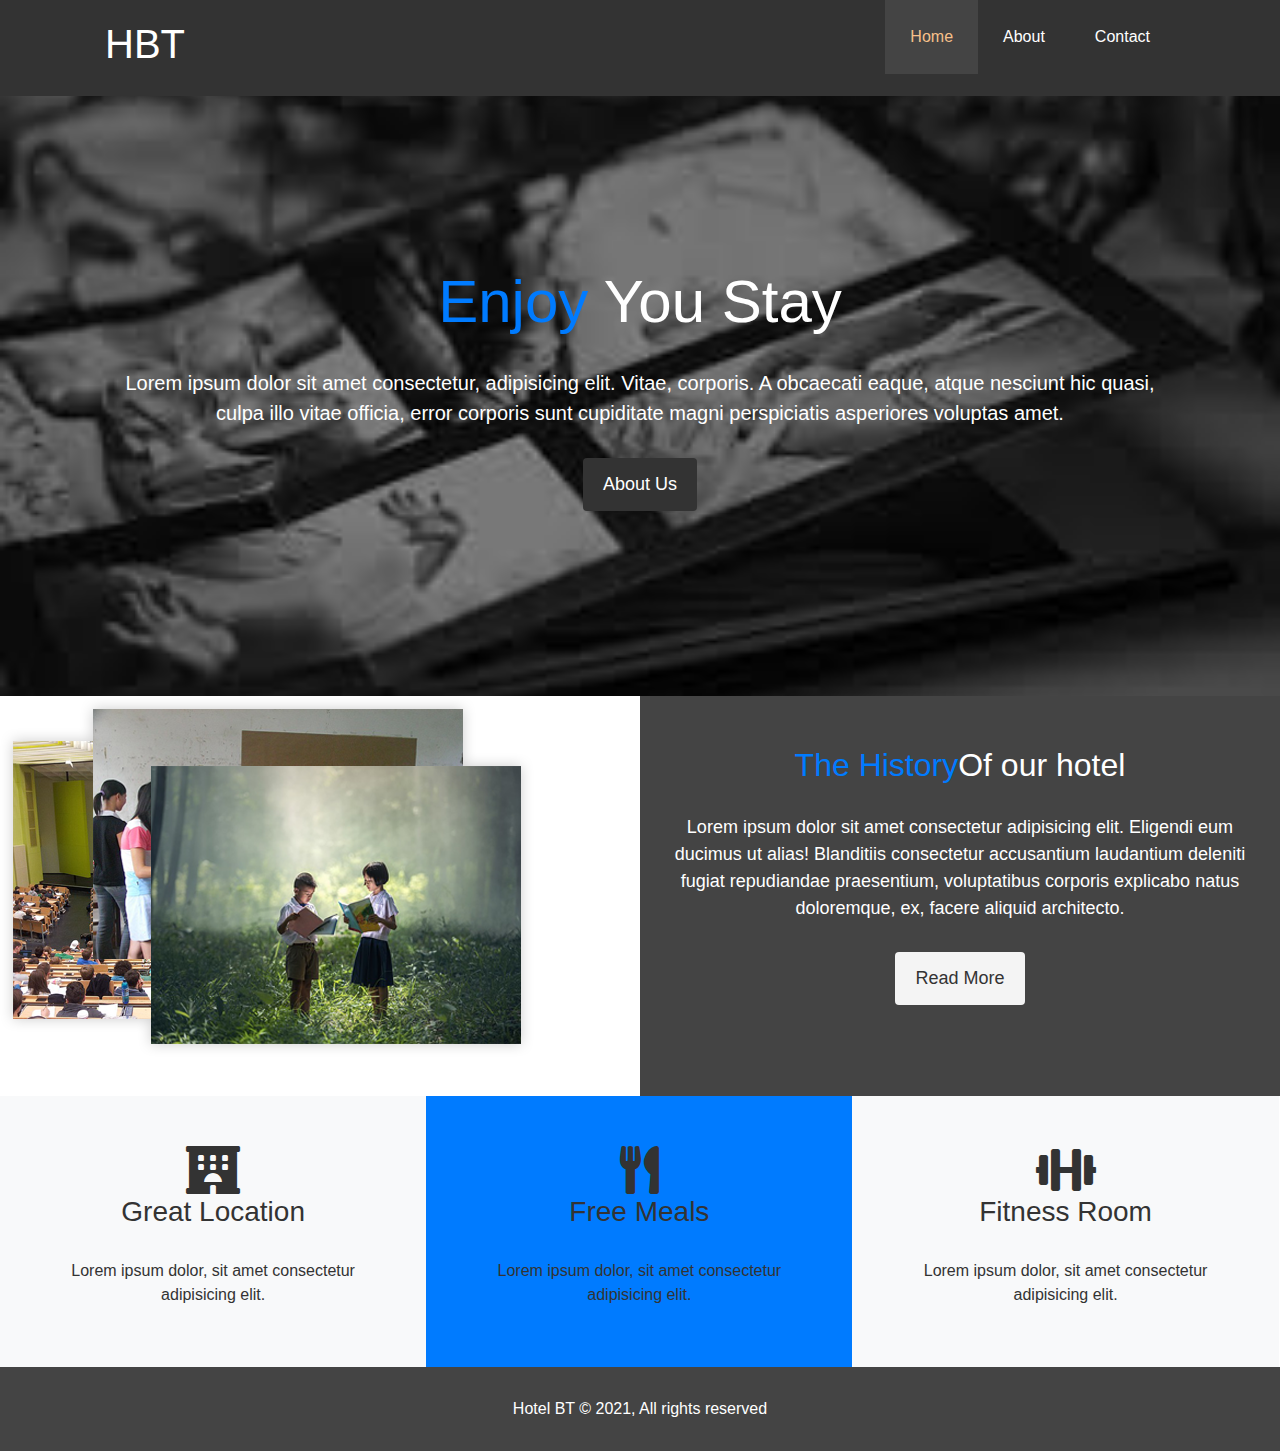
<file: index.html>
<!DOCTYPE html>
<html lang="en">
<head>
    <meta charset="UTF-8">
    <title>Hotel</title>
    <link rel="stylesheet" href="css/bootstrap.css">
    <meta name="viewport" content="width=device-width, initial-scale=1">
    <link rel="stylesheet" href="css/main.css">
    <link rel="stylesheet" href="fontawesome-free-5.15.1-web/css/all.css">
</head>
<body>

   <header>
        <nav id="navbar">
            <div class="container">
                <h1 class="logo"><a href="#">HBT</a></h1>
                <ul>
                    <li><a href="#" class="current">Home</a></li>
                    <li><a href="about.html">About</a></li>
                    <li><a href="contact.html">Contact</a></li>
                </ul>
            </div>
        </nav>
        <div id="showcase">
            <div class="container">
                <div class="showcase-content">
                    <h1><span class="text-primary">Enjoy</span> You Stay</h1>
                    <p>
                        Lorem ipsum dolor sit amet consectetur, adipisicing elit. Vitae, corporis. A obcaecati eaque, atque nesciunt hic quasi,
                        culpa illo vitae officia, error corporis sunt cupiditate magni perspiciatis asperiores voluptas amet.
                    </p>
                    <a href="about.html" class="btn">About Us</a>
                </div>
            </div>
        </div>
   </header>
   <section id="home-info">
       <div class="info-img"></div>
       <div class="info-content">
           <h2><span class="text-primary">The History</span>Of our hotel</h2>
           <p>
            Lorem ipsum dolor sit amet consectetur adipisicing elit. Eligendi eum ducimus ut alias! Blanditiis consectetur
            accusantium laudantium deleniti fugiat repudiandae praesentium, voluptatibus corporis explicabo natus doloremque, ex,
            facere aliquid architecto.
           </p>
           <a href="about.html" class="btn btn-light">Read More</a>
       </div>
   </section>
   <section id="features">
       <div class="box bg-light">
           <i class="fas fa-hotel fa-3x"></i>
           <h3>Great Location</h3>
           <p>
            Lorem ipsum dolor, sit amet consectetur adipisicing elit.
           </p>
       </div>
       <div class="box bg-primary">
           <i class="fas fa-utensils fa-3x"></i>
           <h3>Free Meals</h3>
           <p>
            Lorem ipsum dolor, sit amet consectetur adipisicing elit.
           </p>
       </div>
       <div class="box bg-light">
           <i class="fas fa-dumbbell fa-3x"></i>
           <h3>Fitness Room</h3>
           <p>
            Lorem ipsum dolor, sit amet consectetur adipisicing elit.
           </p>
       </div>
   </section>
   <div class="clr"></div>
   <footer id="main-footer">
       <p> Hotel BT &copy; 2021, All rights reserved</p>
   </footer>


<script src="js/jQuery.min.js"></script>
<script src="js/src/popover.js"></script>
<script src="js/bootstrap.js"></script>
</body>
</html>
</file>
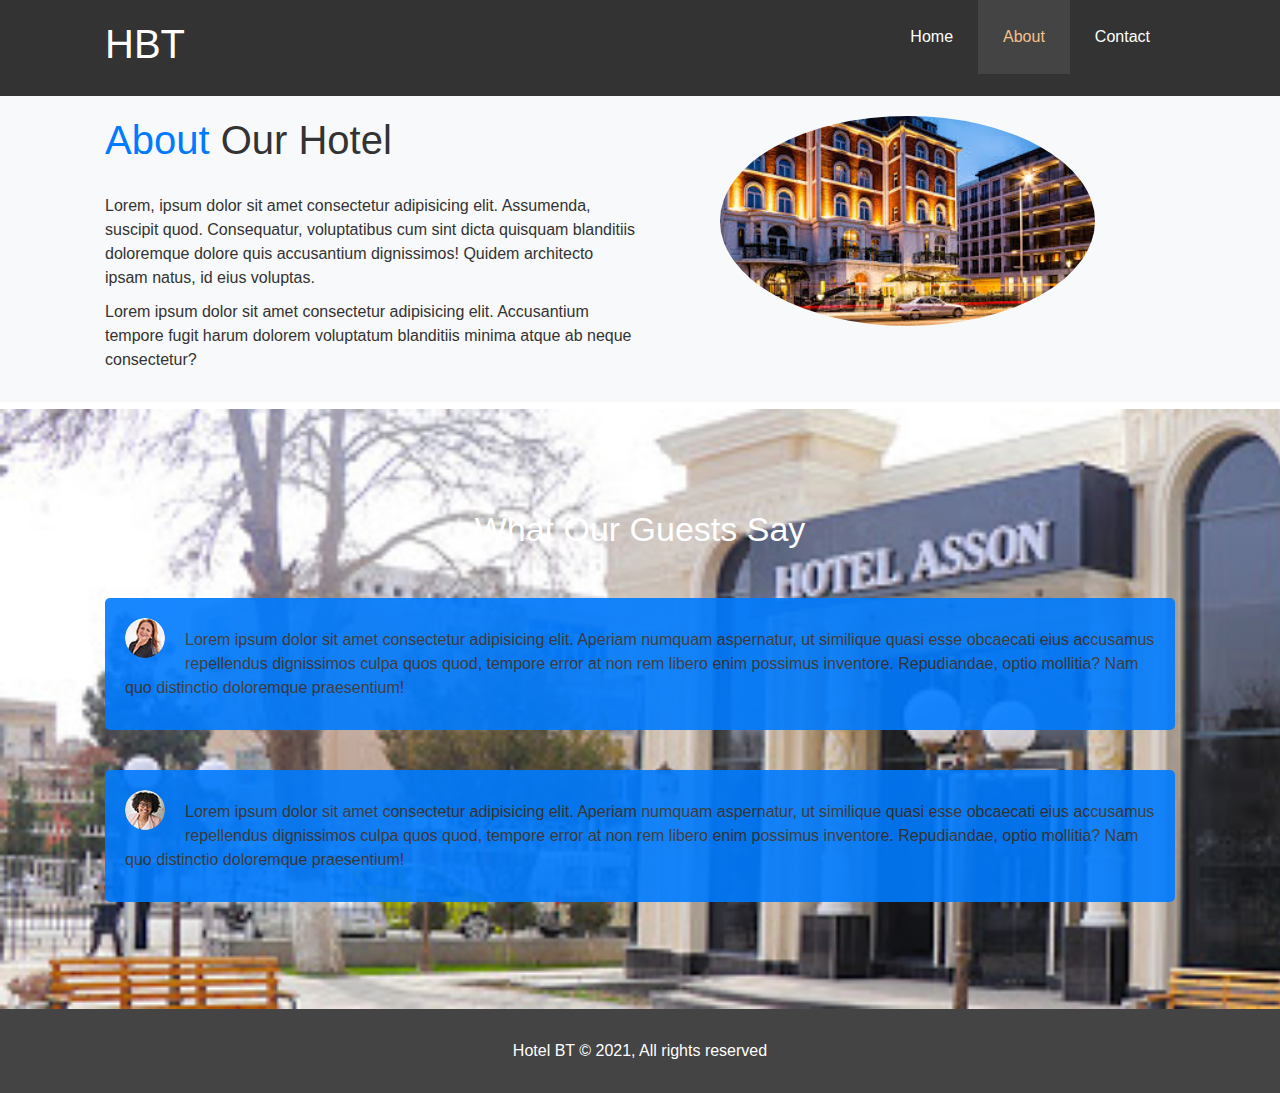
<file: about.html>
<!DOCTYPE html>
<html lang="en">
<head>
    <meta charset="UTF-8">
    <title>Hotel2</title>
    <link rel="stylesheet" href="css/bootstrap.css">
    <meta name="viewport" content="width=device-width, initial-scale=1">
    <link rel="stylesheet" href="css/main.css">
    <link rel="stylesheet" href="fontawesome-free-5.15.1-web/css/all.css">
</head>
<body>

    <header>
        <nav id="navbar">
            <div class="container">
                <h1 class="logo"><a href="#">HBT</a></h1>
                <ul>
                    <li><a href="index.html">Home</a></li>
                    <li><a href="about.html" class="current">About</a></li>
                    <li><a href="contact.html">Contact</a></li>
                </ul>
            </div>
        </nav>
    </header>

    <section id="about-info" class="bg-light">
        <div class="container">
            <div class="info-left">
                <h1><span class="text-primary">About</span> Our Hotel</h1>
                <p>
                    Lorem, ipsum dolor sit amet consectetur adipisicing elit. Assumenda, suscipit quod. Consequatur, voluptatibus cum sint
                    dicta quisquam blanditiis doloremque dolore quis accusantium dignissimos! Quidem architecto ipsam natus, id eius
                    voluptas.
                </p>
                <p>
                    Lorem ipsum dolor sit amet consectetur adipisicing elit. Accusantium tempore fugit harum dolorem voluptatum blanditiis
                    minima atque ab neque consectetur?
                </p>
            </div>
            <div class="info-right">
                <img src="images/hotel.jpg" alt="our beautiful hotel">
            </div>
        </div>
    </section>
    <div class="clr"></div>

    <section id="testimonials">
        <div class="container">
            <h2>What Our Guests Say</h2>
            <div class="testimonial bg-primary">
                <img src="images/author-02.png" alt="Zumrad">
                <p>
                    Lorem ipsum dolor sit amet consectetur adipisicing elit. Aperiam numquam aspernatur, ut similique quasi esse
                    obcaecati eius accusamus repellendus dignissimos culpa quos quod, tempore error at non rem libero enim possimus
                    inventore. Repudiandae, optio mollitia? Nam quo distinctio doloremque praesentium!
                </p>
            </div>
            <div class="testimonial bg-primary">
                <img src="images/author-04.png" alt="Qimmat">
                <p>
                    Lorem ipsum dolor sit amet consectetur adipisicing elit. Aperiam numquam aspernatur, ut similique quasi esse
                    obcaecati eius accusamus repellendus dignissimos culpa quos quod, tempore error at non rem libero enim possimus
                    inventore. Repudiandae, optio mollitia? Nam quo distinctio doloremque praesentium!
                </p>
            </div>
        </div> 
    </section>
    <footer id="main-footer">
        <p> Hotel BT &copy; 2021, All rights reserved</p>
    </footer>




<script src="js/jQuery.min.js"></script>
<script src="js/src/popover.js"></script>
<script src="js/bootstrap.js"></script>
</body>
</html>
</file>
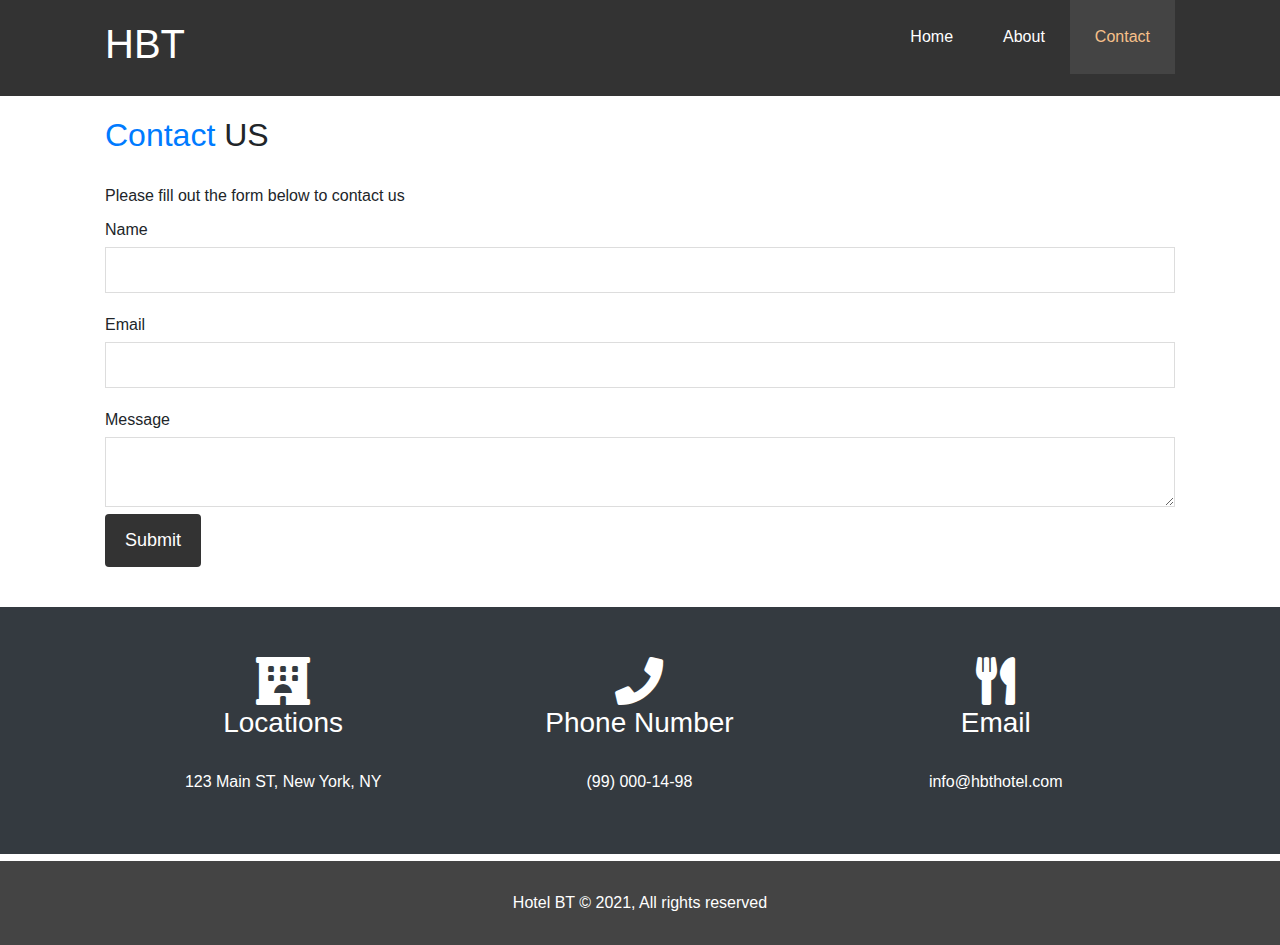
<file: contact.html>
<!DOCTYPE html>
<html lang="en">
<head>
    <meta charset="UTF-8">
    <title>Hotel3</title>
    <link rel="stylesheet" href="css/bootstrap.css">
    <meta name="viewport" content="width=device-width, initial-scale=1">
    <link rel="stylesheet" href="css/main.css">
    <link rel="stylesheet" href="fontawesome-free-5.15.1-web/css/all.css">
</head>
<body>

    <header>
        <nav id="navbar">
            <div class="container">
                <h1 class="logo"><a href="#">HBT</a></h1>
                <ul>
                    <li><a href="index.html">Home</a></li>
                    <li><a href="about.html">About</a></li>
                    <li><a href="contact.html" class="current">Contact</a></li>
                </ul>
            </div>
        </nav>
    </header>

    <section id="contact-form">
        <div class="container">
            <h1><span class="text-primary">Contact</span> US</h1>
            <p>Please fill out the form below to contact us</p>
            <form>
                <div class="form-group">
                    <label for="name">Name</label>
                    <input type="text" id="name" name="name">
                </div>
                <div class="form-group">
                    <label for="email">Email</label>
                    <input type="text" id="email" name="email">
                </div>
                <div class="form-group">
                    <label for="message">Message</label>
                    <textarea type="text" id="message" name="message"></textarea>
                    <button class="btn">Submit</button>
                </div>
            </form>
        </div>
    </section>

    <section id="contact-info" class="bg-dark">
        <div class="container">
            <div class="box">
                <i class="fas fa-hotel fa-3x"></i>
                <h3>Locations</h3>
                <p>
                 123 Main ST, New York, NY
                </p>
            </div>
            <div class="box">
                <i class="fas fa-phone fa-3x"></i>
                <h3>Phone Number</h3>
                <p>
                 (99) 000-14-98
                </p>
            </div>
            <div class="box">
                <i class="fas fa-utensils fa-3x"></i>
                <h3>Email</h3>
                <p>
                 info@hbthotel.com
                </p>
            </div>
        </div>
    </section>

    
    <div class="clr"></div>

    
    <footer id="main-footer">
        <p> Hotel BT &copy; 2021, All rights reserved</p>
    </footer>




<script src="js/jQuery.min.js"></script>
<script src="js/src/popover.js"></script>
<script src="js/bootstrap.js"></script>
</body>
</html>
</file>
<file: css/main.css>
* {
    margin: 0;
    padding: 0;
    box-sizing: border-box;
}
html, body {
    font-family: sans-serif;
}
a {
    color: #333;
    text-decoration: none;
}
h1, h2, h3 {
    padding-bottom: 20px;
}
p {
    margin: 10px 0;
}
#navbar {
    background-color: #333;
    color: #fff;
    overflow: auto;
}
#navbar a {
    color: #fff;
}
#navbar h1 {
    float: left;
    padding-top: 20px;
}
#navbar ul {
    float: right;
    list-style: none;
}
#navbar ul li {
    float: left;
}
.logo a {
    text-decoration: none;
}
#navbar ul li a {
    text-decoration: none;
    display: inline-block;
    padding: 25px;
}
#navbar ul li a:hover, #navbar ul li a.current {
    background-color: #444;
    color: #f7c08a;
}
.container {
    max-width: 1100px;
    margin: auto;
}
.text-primary {
    color: #f7c08a;
}
.lead {
    font-size: 20px;
}
.btn {
    display: inline-block;
    font-size: 18px;
    color: #fff;
    background-color: #333;
    padding: 13px 20px;
    border: none;
    cursor: pointer;
}
.btn:hover {
    background-color: #f7c08a;
    color: #333;
}
.btn-light {
    background-color: #f4f4f4;
    color: #333;
}
.btn-dark {
    background-color: #333;
    color: #fff;
}
.bg-dark {
    background-color: #333;
    color: #fff;
}
.bg-light {
    background-color: #f4f4f4;
    color: #333;
}
.bg-primary {
    background-color: #f7c08a;
    color: #333;
}
.clr {
    clear: both;
}
#showcase {
    background-image: url("../images/showcase.png");
    background-repeat: no-repeat;
    background-position: center;
    background-size: cover;
    height: 600px;
}
#showcase .showcase-content {
    text-align: center;
    color: #fff;
    padding-top: 170px;
}
#showcase h1 {
    font-size: 60px;
}
#showcase p {
    padding-bottom: 20px;
    font-size: 20px;
}
#home-info {
    height: 400px;
}
#home-info .info-img {
    float: left;
    width: 50%;
    height: 100%;
    background-image: url(../images/choose-us-image-03.png);
    background-repeat: no-repeat;
}
#home-info .info-content {
    float: right;
    width: 50%;
    height: 100%;
    text-align: center;
    padding: 50px 30px;
    background-color: #444;
    color: #fff;
}
#home-info .info-content p {
    padding-bottom: 20px;
    font-size: 18px;
}
.box {
    width: 33.3%;
    float: left;
    padding: 50px;
    text-align: center;
}
#main-footer {
    text-align: center;
    background-color: #444;
    color: #fff;
    padding: 20px;
}

/* About Us page */

#about-info {
    padding: 20px 0;
    display: inline-block;
    width: 100%;
}
#about-info .info-right {
    float: right;
    width: 50%;
    min-height: 100%;
}
#about-info .info-right img {
    display: block;
    margin: auto;
    width: 70%;
    border-radius: 50%;
}
#about-info .info-left {
    float: left;
    width: 50%;
    min-height: 100%;
}

/* Testimonial section */

#testimonials {
    height: 600px;
    padding-top: 100px;
    background-image: url(../images/unnamed.jpg);
    background-repeat: no-repeat;
    background-size: cover;
}
#testimonials h2 {
    color: #fff;
    text-align: center;
    padding-bottom: 40px;
    font-size: 34px;
}
#testimonials .testimonial {
    padding: 20px;
    margin-bottom: 40px;
    border-radius: 5px;
    opacity: 0.9;
}
#testimonials .testimonial img {
    float: left;
    margin-right: 20px;
    border-radius: 50%;
}

/* Contact us page */

#contact-form {
    padding: 20px 0;
}
#contact-form h1 {
    font-size: 32px;
}
#contact-form .form-group {
    margin-bottom: 20px;
}
#contact-form label {
    display: block;
    margin-bottom: 5px;
}
#contact-form input, #contact-form textarea {
    width: 100%;
    padding: 10px;
    border: 1px solid #ddd;
}
#contact-info {
    display: inline-block;
    width: 100%;
}
</file>
